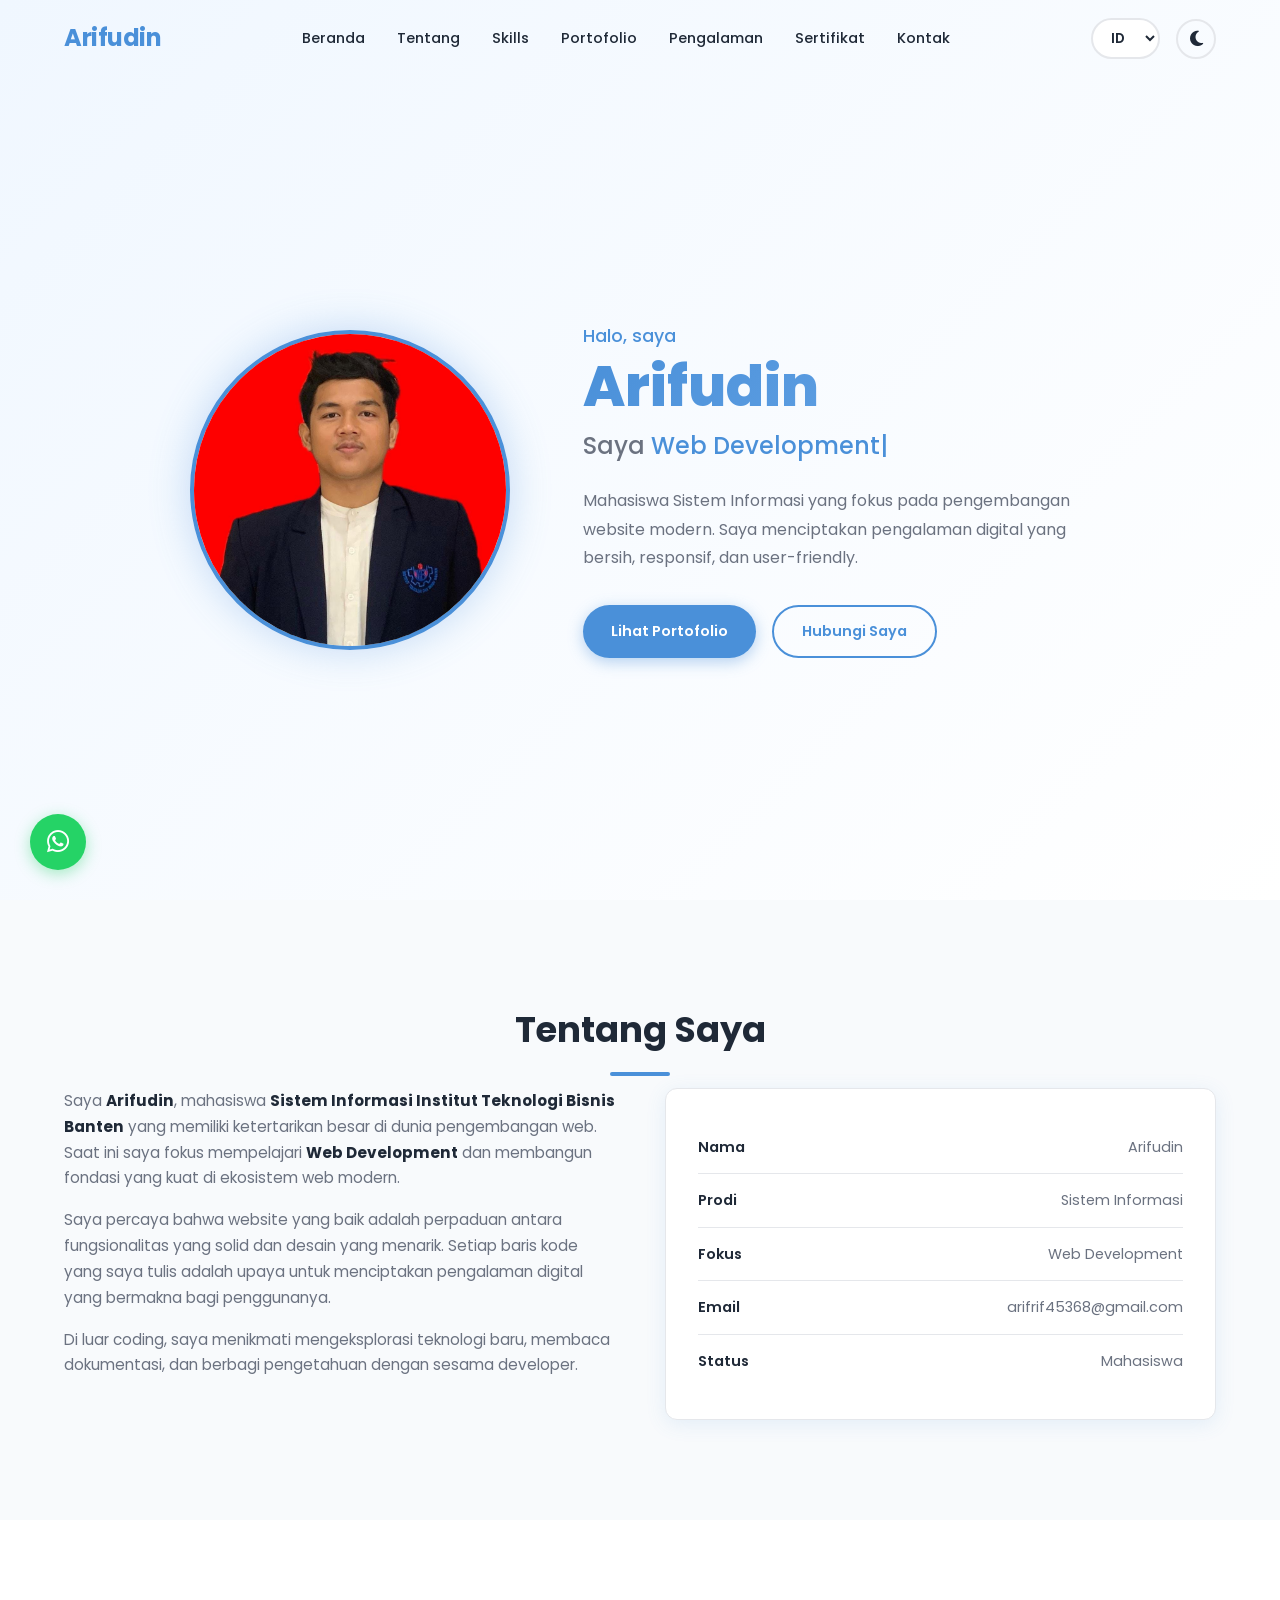
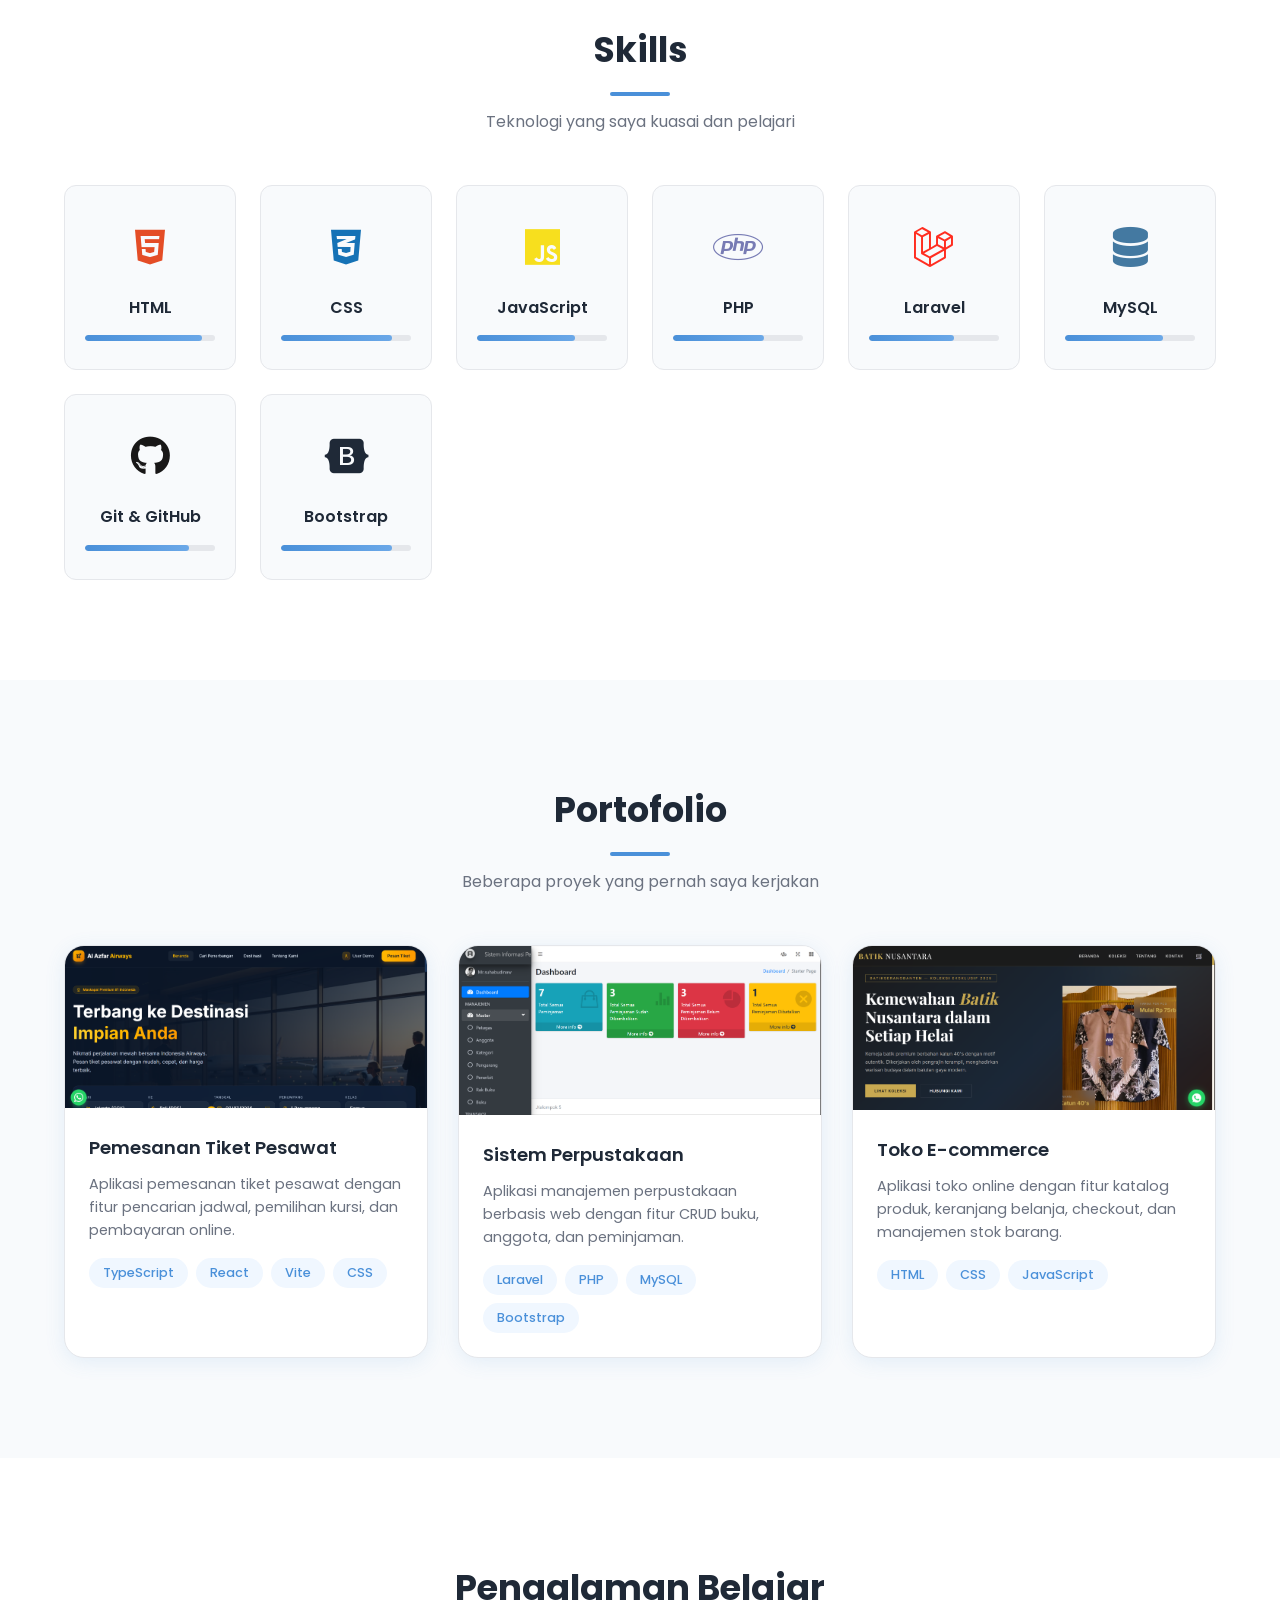
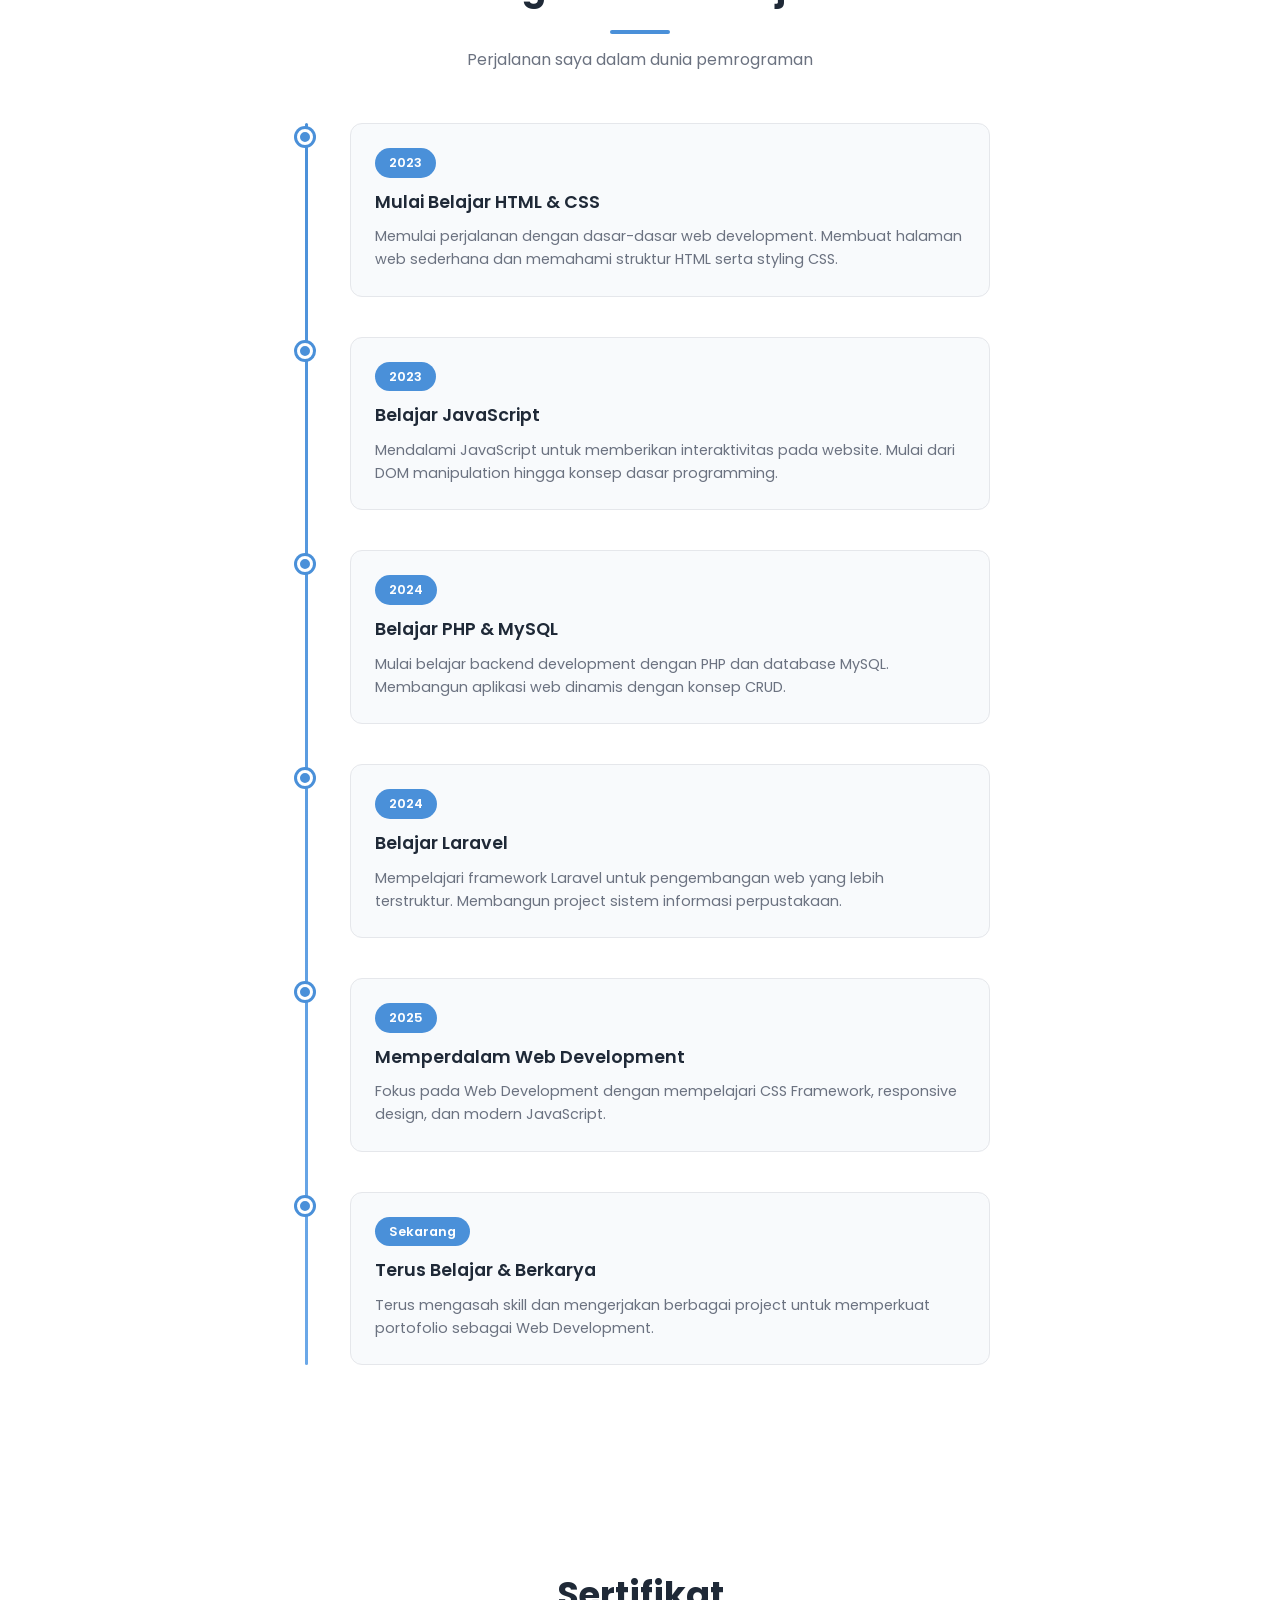
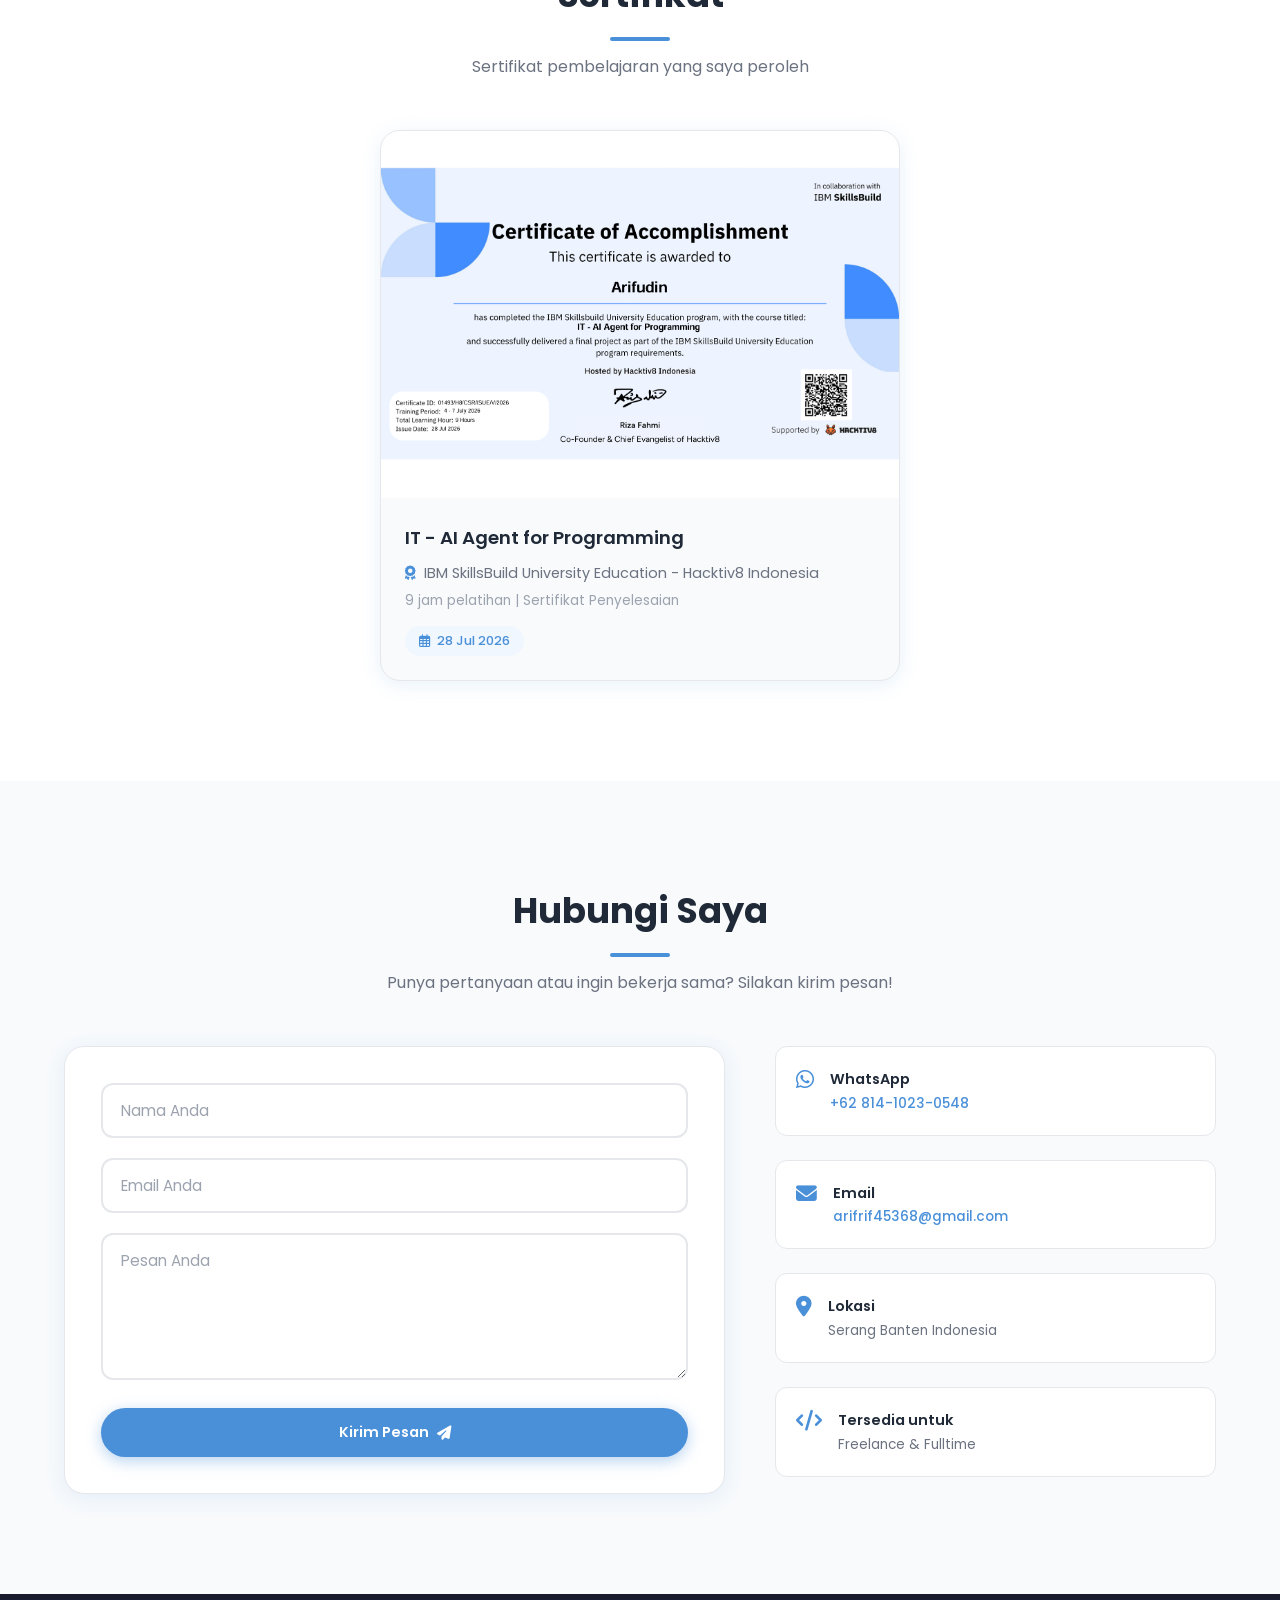
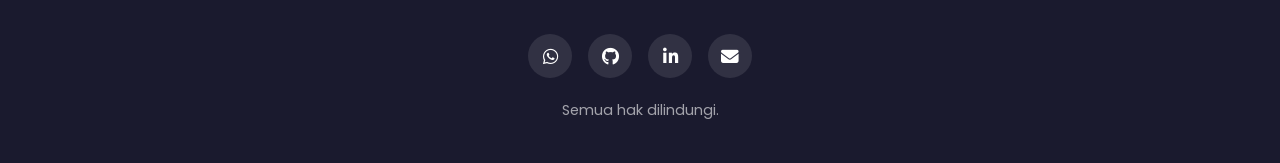
<file: index.html>
<!DOCTYPE html>
<html lang="id">
<head>
    <meta charset="UTF-8">
    <meta name="viewport" content="width=device-width, initial-scale=1.0">
    <title>Arifudin - Web Development</title>
    <meta name="description" content="Portofolio Arifudin - Mahasiswa Sistem Informasi & Web Development. Lihat proyek web, skills, dan pengalaman saya.">
    <meta name="keywords" content="Arifudin, Web Development, web development, portofolio, sistem informasi, HTML, CSS, JavaScript, Laravel">
    <meta name="author" content="Arifudin">
    <meta name="robots" content="index, follow">

    <!-- Open Graph / Social Media -->
    <meta property="og:title" content="Arifudin - Web Development">
    <meta property="og:description" content="Portofolio Arifudin - Mahasiswa Sistem Informasi & Web Development.">
    <meta property="og:type" content="website">
    <meta property="og:url" content="https://arifudinnh.github.io/portofolioarif/">
    <meta property="og:image" content="https://arifudinnh.github.io/portofolioarif/arif.jpg">

    <!-- Twitter Card -->
    <meta name="twitter:card" content="summary_large_image">
    <meta name="twitter:title" content="Arifudin - Web Development">
    <meta name="twitter:description" content="Portofolio Arifudin - Mahasiswa Sistem Informasi & Web Development.">

    <link rel="icon" type="image/svg+xml" href="favicon.svg">
    <link rel="canonical" href="https://arifudinnh.github.io/portofolioarif/">
    <link rel="preconnect" href="https://fonts.googleapis.com">
    <link rel="preconnect" href="https://fonts.gstatic.com" crossorigin>
    <link href="https://fonts.googleapis.com/css2?family=Poppins:wght@300;400;500;600;700;800&display=swap" rel="stylesheet">
    <link rel="stylesheet" href="https://cdnjs.cloudflare.com/ajax/libs/font-awesome/6.5.0/css/all.min.css">
    <link rel="stylesheet" href="style.css?v=2.0">

    <!-- JSON-LD Structured Data -->
    <script type="application/ld+json">
    {
        "@context": "https://schema.org",
        "@type": "WebSite",
        "name": "Arifudin - Web Development",
        "url": "https://arifudinnh.github.io/portofolioarif/",
        "about": {
            "@type": "Person",
            "name": "Arifudin",
            "jobTitle": "Web Development",
            "description": "Portofolio Arifudin - Mahasiswa Sistem Informasi & Web Development",
            "url": "https://arifudinnh.github.io/portofolioarif/",
            "sameAs": [
                "https://github.com/arifudinnh",
                "https://www.linkedin.com/in/arifudin-nh-a20a363a9",
                "https://wa.me/6281410230548"
            ]
        }
    }
    </script>
</head>
<body>

    <!-- Navbar -->
    <nav class="navbar">
        <div class="container nav-container">
            <a href="#" class="nav-logo">Arifudin</a>
            <div class="nav-menu" id="navMenu">
                <a href="#home" class="nav-link" data-i18n="nav.home">Beranda</a>
                <a href="#about" class="nav-link" data-i18n="nav.about">Tentang</a>
                <a href="#skills" class="nav-link" data-i18n="nav.skills">Skills</a>
                <a href="#portfolio" class="nav-link" data-i18n="nav.portfolio">Portofolio</a>
                <a href="#experience" class="nav-link" data-i18n="nav.experience">Pengalaman</a>
                <a href="#certificates" class="nav-link" data-i18n="nav.certificates">Sertifikat</a>
                <a href="#contact" class="nav-link" data-i18n="nav.contact">Kontak</a>
            </div>
            <div class="nav-actions">
                <select id="langToggle" class="lang-select" aria-label="Pilih bahasa / Select language">
                    <option value="id">ID</option>
                    <option value="en">EN</option>
                </select>
                <button class="dark-toggle" id="darkToggle" aria-label="Toggle dark mode">
                    <i class="fas fa-moon"></i>
                </button>
                <button class="hamburger" id="hamburger" aria-label="Toggle menu">
                    <span></span>
                    <span></span>
                    <span></span>
                </button>
            </div>
        </div>
    </nav>

    <!-- Hero -->
    <section class="hero" id="home">
        <div class="container hero-container">
            <div class="hero-image reveal">
                <div class="hero-img-wrapper">
                    <img src="arif.jpg" alt="Arifudin">
                </div>
            </div>
            <div class="hero-text reveal">
                <p class="hero-greeting" data-i18n="hero.greeting">Halo, saya</p>
                <h1 class="hero-name">Arifudin</h1>
                <h2 class="hero-title"><span data-i18n="hero.title">Saya</span> <span class="typing-text"></span><span class="cursor">|</span></h2>
                <p class="hero-desc" data-i18n="hero.desc">Mahasiswa Sistem Informasi yang fokus pada pengembangan website modern. Saya menciptakan pengalaman digital yang bersih, responsif, dan user-friendly.</p>
                <div class="hero-buttons">
                    <a href="#portfolio" class="btn btn-primary" data-i18n="hero.btnPortfolio">Lihat Portofolio</a>
                    <a href="#contact" class="btn btn-secondary" data-i18n="hero.btnContact">Hubungi Saya</a>
                </div>
            </div>
        </div>
    </section>

    <!-- About -->
    <section class="about section" id="about">
        <div class="container">
            <h2 class="section-title reveal" data-i18n="about.title">Tentang Saya</h2>
            <div class="about-content reveal">
                <div class="about-text">
                    <p data-i18n="about.p1">Saya <strong>Arifudin</strong>, mahasiswa <strong>Sistem Informasi Institut Teknologi Bisnis Banten</strong> yang memiliki ketertarikan besar di dunia pengembangan web. Saat ini saya fokus mempelajari <strong>Web Development</strong> dan membangun fondasi yang kuat di ekosistem web modern.</p>
                    <p data-i18n="about.p2">Saya percaya bahwa website yang baik adalah perpaduan antara fungsionalitas yang solid dan desain yang menarik. Setiap baris kode yang saya tulis adalah upaya untuk menciptakan pengalaman digital yang bermakna bagi penggunanya.</p>
                    <p data-i18n="about.p3">Di luar coding, saya menikmati mengeksplorasi teknologi baru, membaca dokumentasi, dan berbagi pengetahuan dengan sesama developer.</p>
                </div>
                <div class="about-info">
                    <div class="info-item">
                        <span class="info-label" data-i18n="about.name">Nama</span>
                        <span class="info-value">Arifudin</span>
                    </div>
                    <div class="info-item">
                        <span class="info-label" data-i18n="about.major">Prodi</span>
                        <span class="info-value" data-i18n="about.majorValue">Sistem Informasi</span>
                    </div>
                    <div class="info-item">
                        <span class="info-label" data-i18n="about.focus">Fokus</span>
                        <span class="info-value" data-i18n="about.focusValue">Web Development</span>
                    </div>
                    <div class="info-item">
                        <span class="info-label" data-i18n="about.email">Email</span>
                        <span class="info-value">arifrif45368@gmail.com</span>
                    </div>
                    <div class="info-item">
                        <span class="info-label" data-i18n="about.status">Status</span>
                        <span class="info-value" data-i18n="about.statusValue">Mahasiswa</span>
                    </div>
                </div>
            </div>
        </div>
    </section>

    <!-- Skills -->
    <section class="skills section" id="skills">
        <div class="container">
            <h2 class="section-title reveal" data-i18n="skills.title">Skills</h2>
            <p class="section-subtitle reveal" data-i18n="skills.subtitle">Teknologi yang saya kuasai dan pelajari</p>
            <div class="skills-grid">
                <div class="skill-card reveal">
                    <div class="skill-icon"><i class="fab fa-html5"></i></div>
                    <h3>HTML</h3>
                    <div class="skill-bar"><div class="skill-progress" data-progress="90%"></div></div>
                </div>
                <div class="skill-card reveal">
                    <div class="skill-icon"><i class="fab fa-css3-alt"></i></div>
                    <h3>CSS</h3>
                    <div class="skill-bar"><div class="skill-progress" data-progress="85%"></div></div>
                </div>
                <div class="skill-card reveal">
                    <div class="skill-icon"><i class="fab fa-js"></i></div>
                    <h3>JavaScript</h3>
                    <div class="skill-bar"><div class="skill-progress" data-progress="75%"></div></div>
                </div>
                <div class="skill-card reveal">
                    <div class="skill-icon"><i class="fab fa-php"></i></div>
                    <h3>PHP</h3>
                    <div class="skill-bar"><div class="skill-progress" data-progress="70%"></div></div>
                </div>
                <div class="skill-card reveal">
                    <div class="skill-icon"><i class="fab fa-laravel"></i></div>
                    <h3>Laravel</h3>
                    <div class="skill-bar"><div class="skill-progress" data-progress="65%"></div></div>
                </div>
                <div class="skill-card reveal">
                    <div class="skill-icon"><i class="fas fa-database"></i></div>
                    <h3>MySQL</h3>
                    <div class="skill-bar"><div class="skill-progress" data-progress="75%"></div></div>
                </div>
                <div class="skill-card reveal">
                    <div class="skill-icon"><i class="fab fa-github"></i></div>
                    <h3>Git & GitHub</h3>
                    <div class="skill-bar"><div class="skill-progress" data-progress="80%"></div></div>
                </div>
                <div class="skill-card reveal">
                    <div class="skill-icon"><i class="fab fa-bootstrap"></i></div>
                    <h3>Bootstrap</h3>
                    <div class="skill-bar"><div class="skill-progress" data-progress="85%"></div></div>
                </div>
            </div>
        </div>
    </section>

    <!-- Portfolio -->
    <section class="portfolio section" id="portfolio">
        <div class="container">
            <h2 class="section-title reveal" data-i18n="portfolio.title">Portofolio</h2>
            <p class="section-subtitle reveal" data-i18n="portfolio.subtitle">Beberapa proyek yang pernah saya kerjakan</p>
            <div class="portfolio-grid">
                <div class="project-card reveal">
                    <div class="project-img">
                        <img src="pesawat.png" alt="Tampilan Aplikasi Pemesanan Tiket Pesawat" loading="lazy" width="600" height="375">
                        <div class="project-overlay">
                            <a href="https://github.com/arifudinnh/tiketpesawat2026-sms6" target="_blank" class="project-link" aria-label="View project"><i class="fas fa-external-link-alt"></i></a>
                        </div>
                    </div>
                    <div class="project-info">
                        <h3 data-i18n="portfolio.p1title">Pemesanan Tiket Pesawat</h3>
                        <p data-i18n="portfolio.p1desc">Aplikasi pemesanan tiket pesawat dengan fitur pencarian jadwal, pemilihan kursi, dan pembayaran online.</p>
                        <div class="project-tags">
                            <span>TypeScript</span>
                            <span>React</span>
                            <span>Vite</span>
                            <span>CSS</span>
                        </div>
                    </div>
                </div>
<div class="project-card reveal">
                    <div class="project-img">
                        <img src="perpustakaan.png" alt="Tampilan Sistem Perpustakaan - Manajemen Buku Digital" loading="lazy" width="600" height="375">
                        <div class="project-overlay">
                            <a href="https://github.com/arifudinnh/sistemperpus" target="_blank" class="project-link"><i class="fas fa-external-link-alt"></i></a>
                        </div>
                    </div>
                    <div class="project-info">
                        <h3 data-i18n="portfolio.p2title">Sistem Perpustakaan</h3>
                        <p data-i18n="portfolio.p2desc">Aplikasi manajemen perpustakaan berbasis web dengan fitur CRUD buku, anggota, dan peminjaman.</p>
                        <div class="project-tags">
                            <span>Laravel</span>
                            <span>PHP</span>
                            <span>MySQL</span>
                            <span>Bootstrap</span>
                        </div>
                    </div>
                </div>
                <div class="project-card reveal">
                    <div class="project-img">
                        <img src="image.png" alt="Tampilan Toko E-commerce" loading="lazy" width="600" height="375">
                        <div class="project-overlay">
                            <a href="https://batikserangbanten.netlify.app/" target="_blank" class="project-link"><i class="fas fa-external-link-alt"></i></a>
                        </div>
                    </div>
                    <div class="project-info">
                        <h3 data-i18n="portfolio.p3title">Toko E-commerce</h3>
                        <p data-i18n="portfolio.p3desc">Aplikasi toko online dengan fitur katalog produk, keranjang belanja, checkout, dan manajemen stok barang.</p>
                        <div class="project-tags">
                            <span>HTML</span>
                            <span>CSS</span>
                            <span>JavaScript</span>
                        </div>
                    </div>
                </div>
            </div>
        </div>
    </section>

    <!-- Experience -->
    <section class="experience section" id="experience">
        <div class="container">
            <h2 class="section-title reveal" data-i18n="exp.title">Pengalaman Belajar</h2>
            <p class="section-subtitle reveal" data-i18n="exp.subtitle">Perjalanan saya dalam dunia pemrograman</p>
            <div class="timeline">
                <div class="timeline-item reveal">
                    <div class="timeline-dot"></div>
                    <div class="timeline-content">
                        <span class="timeline-date">2023</span>
                        <h3 data-i18n="exp.t1title">Mulai Belajar HTML & CSS</h3>
                        <p data-i18n="exp.t1desc">Memulai perjalanan dengan dasar-dasar web development. Membuat halaman web sederhana dan memahami struktur HTML serta styling CSS.</p>
                    </div>
                </div>
                <div class="timeline-item reveal">
                    <div class="timeline-dot"></div>
                    <div class="timeline-content">
                        <span class="timeline-date">2023</span>
                        <h3 data-i18n="exp.t2title">Belajar JavaScript</h3>
                        <p data-i18n="exp.t2desc">Mendalami JavaScript untuk memberikan interaktivitas pada website. Mulai dari DOM manipulation hingga konsep dasar programming.</p>
                    </div>
                </div>
                <div class="timeline-item reveal">
                    <div class="timeline-dot"></div>
                    <div class="timeline-content">
                        <span class="timeline-date">2024</span>
                        <h3 data-i18n="exp.t3title">Belajar PHP & MySQL</h3>
                        <p data-i18n="exp.t3desc">Mulai belajar backend development dengan PHP dan database MySQL. Membangun aplikasi web dinamis dengan konsep CRUD.</p>
                    </div>
                </div>
                <div class="timeline-item reveal">
                    <div class="timeline-dot"></div>
                    <div class="timeline-content">
                        <span class="timeline-date">2024</span>
                        <h3 data-i18n="exp.t4title">Belajar Laravel</h3>
                        <p data-i18n="exp.t4desc">Mempelajari framework Laravel untuk pengembangan web yang lebih terstruktur. Membangun project sistem informasi perpustakaan.</p>
                    </div>
                </div>
                <div class="timeline-item reveal">
                    <div class="timeline-dot"></div>
                    <div class="timeline-content">
                        <span class="timeline-date">2025</span>
                        <h3 data-i18n="exp.t5title">Memperdalam Web Development</h3>
                        <p data-i18n="exp.t5desc">Fokus pada Web Development dengan mempelajari CSS Framework, responsive design, dan modern JavaScript.</p>
                    </div>
                </div>
                <div class="timeline-item reveal">
                    <div class="timeline-dot"></div>
                    <div class="timeline-content">
                        <span class="timeline-date" data-i18n="exp.now">Sekarang</span>
                        <h3 data-i18n="exp.t6title">Terus Belajar & Berkarya</h3>
                        <p data-i18n="exp.t6desc">Terus mengasah skill dan mengerjakan berbagai project untuk memperkuat portofolio sebagai Web Development.</p>
                    </div>
                </div>
            </div>
        </div>
    </section>

    <!-- Certificates -->
    <section class="certificates section" id="certificates">
        <div class="container">
            <h2 class="section-title reveal" data-i18n="cert.title">Sertifikat</h2>
            <p class="section-subtitle reveal" data-i18n="cert.subtitle">Sertifikat pembelajaran yang saya peroleh</p>
            <div class="cert-grid">
                <div class="cert-card reveal">
                    <a href="sertifikat-ibm.png" target="_blank" class="cert-img" data-i18n-aria="cert.aria">
                        <img src="sertifikat-ibm.png" alt="Sertifikat IT - AI Agent for Programming dari IBM SkillsBuild" loading="lazy" width="600" height="375">
                    </a>
                    <div class="cert-info">
                        <h3>IT - AI Agent for Programming</h3>
                        <p class="cert-org"><i class="fas fa-award"></i> IBM SkillsBuild University Education - Hacktiv8 Indonesia</p>
                        <p class="cert-detail" data-i18n="cert.detail">9 jam pelatihan | Sertifikat Penyelesaian</p>
                        <span class="cert-date"><i class="far fa-calendar-alt"></i> 28 Jul 2026</span>
                    </div>
                </div>
            </div>
        </div>
    </section>

    <!-- Contact -->
    <section class="contact section" id="contact">
        <div class="container">
            <h2 class="section-title reveal" data-i18n="contact.title">Hubungi Saya</h2>
            <p class="section-subtitle reveal" data-i18n="contact.subtitle">Punya pertanyaan atau ingin bekerja sama? Silakan kirim pesan!</p>
            <div class="contact-content reveal">
                <form class="contact-form" id="contactForm">
                    <div class="form-group">
                        <input type="text" name="name" id="name" placeholder="Nama Anda" data-i18n-ph="contact.namePh" required>
                    </div>
                    <div class="form-group">
                        <input type="email" name="email" id="email" placeholder="Email Anda" data-i18n-ph="contact.emailPh" required>
                    </div>
                    <div class="form-group">
                        <textarea name="message" id="message" rows="5" placeholder="Pesan Anda" data-i18n-ph="contact.msgPh" required></textarea>
                    </div>
                    <button type="submit" class="btn btn-primary"><span data-i18n="contact.send">Kirim Pesan</span> <i class="fas fa-paper-plane"></i></button>
                </form>
                <div class="contact-info">
                    <div class="contact-item">
                        <i class="fab fa-whatsapp"></i>
                        <div>
                            <h4>WhatsApp</h4>
                            <p><a href="https://wa.me/6281410230548" target="_blank" class="contact-link">+62 814-1023-0548</a></p>
                        </div>
                    </div>
                    <div class="contact-item">
                        <i class="fas fa-envelope"></i>
                        <div>
                            <h4>Email</h4>
                            <p><a href="mailto:arifrif45368@gmail.com" class="contact-link">arifrif45368@gmail.com</a></p>
                        </div>
                    </div>
                    <div class="contact-item">
                        <i class="fas fa-map-marker-alt"></i>
                        <div>
                            <h4 data-i18n="contact.location">Lokasi</h4>
                            <p>Serang Banten Indonesia</p>
                        </div>
                    </div>
                    <div class="contact-item">
                        <i class="fas fa-code"></i>
                        <div>
                            <h4 data-i18n="contact.available">Tersedia untuk</h4>
                            <p>Freelance & Fulltime</p>
                        </div>
                    </div>
                </div>
            </div>
        </div>
    </section>

    <!-- Footer -->
    <footer class="footer">
        <div class="container footer-container">
            <div class="footer-social">
                <a href="https://wa.me/6281410230548" target="_blank" class="social-link" aria-label="WhatsApp"><i class="fab fa-whatsapp"></i></a>
                <a href="https://github.com/arifudinnh" target="_blank" class="social-link" aria-label="GitHub"><i class="fab fa-github"></i></a>
                <a href="https://www.linkedin.com/in/arifudin-nh-a20a363a9" target="_blank" class="social-link" aria-label="LinkedIn"><i class="fab fa-linkedin-in"></i></a>
                <a href="mailto:arifrif45368@gmail.com" class="social-link" aria-label="Email">
                    <i class="fas fa-envelope"></i>
                </a>
            </div>
            <p class="footer-text" data-i18n="footer.rights">&copy; 2025 Arifudin. Semua hak dilindungi.</p>
        </div>
    </footer>

    <!-- WhatsApp Floating -->
    <a href="https://wa.me/6281410230548" target="_blank" class="wa-float" aria-label="WhatsApp">
        <i class="fab fa-whatsapp"></i>
    </a>

    <!-- Back to Top -->
    <button class="back-to-top" id="backToTop" aria-label="Back to top">
        <i class="fas fa-arrow-up"></i>
    </button>

    <script src="script.js?v=2.0"></script>
</body>
</html>
</file>
<file: style.css>
/* ===== RESET & BASE ===== */
*, *::before, *::after {
    margin: 0;
    padding: 0;
    box-sizing: border-box;
}

:root {
    --primary: #4A90D9;
    --primary-light: #6BA8E8;
    --primary-dark: #357ABD;
    --primary-bg: #F0F7FF;
    --white: #FFFFFF;
    --dark: #1A1A2E;
    --dark-secondary: #2D2D44;
    --gray: #6B7280;
    --gray-light: #9CA3AF;
    --border: #E5E7EB;
    --bg: #FFFFFF;
    --bg-alt: #F8FAFC;
    --text: #1F2937;
    --text-light: #6B7280;
    --shadow: 0 4px 20px rgba(74, 144, 217, 0.12);
    --shadow-hover: 0 8px 35px rgba(74, 144, 217, 0.2);
    --transition: 0.3s ease;
    --radius: 12px;
    --radius-lg: 20px;
}

[data-theme="dark"] {
    --primary: #6BA8E8;
    --primary-light: #8BC4F0;
    --primary-dark: #4A90D9;
    --primary-bg: #1A2A3A;
    --bg: #0F0F23;
    --bg-alt: #1A1A2E;
    --text: #E5E7EB;
    --text-light: #9CA3AF;
    --border: #2D2D44;
    --shadow: 0 4px 20px rgba(0, 0, 0, 0.3);
    --shadow-hover: 0 8px 35px rgba(0, 0, 0, 0.4);
}

html {
    scroll-behavior: smooth;
}

body {
    font-family: 'Poppins', sans-serif;
    background: var(--bg);
    color: var(--text);
    line-height: 1.7;
    overflow-x: hidden;
    transition: background var(--transition), color var(--transition);
}

a {
    text-decoration: none;
    color: inherit;
}

ul {
    list-style: none;
}

img {
    max-width: 100%;
    display: block;
}

.container {
    max-width: 1200px;
    margin: 0 auto;
    padding: 0 24px;
}

.section {
    padding: 100px 0;
}

.section-title {
    font-size: 2.2rem;
    font-weight: 700;
    text-align: center;
    margin-bottom: 12px;
    color: var(--text);
    position: relative;
}

.section-title::after {
    content: '';
    display: block;
    width: 60px;
    height: 4px;
    background: var(--primary);
    border-radius: 2px;
    margin: 12px auto 0;
}

.section-subtitle {
    text-align: center;
    color: var(--text-light);
    font-size: 1rem;
    margin-bottom: 50px;
    max-width: 600px;
    margin-left: auto;
    margin-right: auto;
}

/* ===== REVEAL ANIMATION ===== */
.reveal {
    opacity: 0;
    transform: translateY(40px);
    transition: opacity 0.7s ease, transform 0.7s ease;
}

.reveal.active {
    opacity: 1;
    transform: translateY(0);
}

/* ===== NAVBAR ===== */
.navbar {
    position: fixed;
    top: 0;
    left: 0;
    width: 100%;
    z-index: 1000;
    padding: 18px 0;
    transition: all var(--transition);
    background: transparent;
}

.navbar.scrolled {
    background: var(--bg);
    box-shadow: var(--shadow);
    padding: 12px 0;
    backdrop-filter: blur(10px);
}

.nav-container {
    display: flex;
    align-items: center;
    justify-content: space-between;
}

.nav-logo {
    font-size: 1.5rem;
    font-weight: 700;
    color: var(--primary);
    letter-spacing: -0.5px;
}

.nav-menu {
    display: flex;
    gap: 32px;
}

.nav-link {
    font-size: 0.9rem;
    font-weight: 500;
    color: var(--text);
    position: relative;
    transition: color var(--transition);
}

.nav-link::after {
    content: '';
    position: absolute;
    bottom: -4px;
    left: 0;
    width: 0;
    height: 2px;
    background: var(--primary);
    transition: width var(--transition);
}

.nav-link:hover {
    color: var(--primary);
}

.nav-link:hover::after {
    width: 100%;
}

.nav-actions {
    display: flex;
    align-items: center;
    gap: 16px;
}

.dark-toggle {
    background: none;
    border: 2px solid var(--border);
    color: var(--text);
    width: 40px;
    height: 40px;
    border-radius: 50%;
    cursor: pointer;
    display: flex;
    align-items: center;
    justify-content: center;
    font-size: 1.1rem;
    transition: all var(--transition);
}

.dark-toggle:hover {
    border-color: var(--primary);
    color: var(--primary);
}

.lang-select {
    background: var(--bg);
    border: 2px solid var(--border);
    color: var(--text);
    border-radius: 50px;
    padding: 8px 14px;
    font-size: 0.85rem;
    font-weight: 600;
    font-family: 'Poppins', sans-serif;
    cursor: pointer;
    outline: none;
    transition: all var(--transition);
}

.lang-select:hover,
.lang-select:focus {
    border-color: var(--primary);
}

.hamburger {
    display: none;
    flex-direction: column;
    gap: 5px;
    background: none;
    border: none;
    cursor: pointer;
    padding: 4px;
}

.hamburger span {
    display: block;
    width: 26px;
    height: 3px;
    background: var(--text);
    border-radius: 3px;
    transition: all var(--transition);
}

.hamburger.active span:nth-child(1) {
    transform: rotate(45deg) translate(5px, 6px);
}

.hamburger.active span:nth-child(2) {
    opacity: 0;
}

.hamburger.active span:nth-child(3) {
    transform: rotate(-45deg) translate(5px, -6px);
}

/* ===== HERO ===== */
.hero {
    min-height: 100vh;
    display: flex;
    align-items: center;
    padding-top: 80px;
    background: linear-gradient(135deg, var(--primary-bg) 0%, var(--bg) 100%);
}

.hero-container {
    display: grid;
    grid-template-columns: 1fr 1.5fr;
    align-items: center;
    gap: 60px;
}

.hero-image {
    display: flex;
    justify-content: center;
}

.hero-img-wrapper {
    width: 320px;
    height: 320px;
    border-radius: 50%;
    overflow: hidden;
    border: 4px solid var(--primary);
    box-shadow: 0 0 40px rgba(74, 144, 217, 0.3);
    animation: float 3s ease-in-out infinite;
}

.hero-img-wrapper img {
    width: 100%;
    height: 100%;
    object-fit: cover;
}

@keyframes float {
    0%, 100% { transform: translateY(0); }
    50% { transform: translateY(-12px); }
}

.hero-greeting {
    font-size: 1.1rem;
    color: var(--primary);
    font-weight: 500;
    margin-bottom: 4px;
}

.hero-name {
    font-size: 3.5rem;
    font-weight: 800;
    line-height: 1.1;
    margin-bottom: 8px;
    background: linear-gradient(135deg, var(--primary), var(--primary-light));
    -webkit-background-clip: text;
    -webkit-text-fill-color: transparent;
    background-clip: text;
}

.hero-title {
    font-size: 1.5rem;
    font-weight: 500;
    color: var(--text-light);
    margin-bottom: 20px;
}

.typing-text {
    color: var(--primary);
}

.cursor {
    color: var(--primary);
    animation: blink 0.7s infinite;
}

@keyframes blink {
    0%, 50% { opacity: 1; }
    51%, 100% { opacity: 0; }
}

.hero-desc {
    font-size: 1rem;
    color: var(--text-light);
    max-width: 520px;
    margin-bottom: 32px;
    line-height: 1.8;
}

.hero-buttons {
    display: flex;
    gap: 16px;
    flex-wrap: wrap;
}

/* ===== BUTTONS ===== */
.btn {
    display: inline-flex;
    align-items: center;
    gap: 8px;
    padding: 12px 28px;
    border-radius: 50px;
    font-size: 0.9rem;
    font-weight: 600;
    font-family: 'Poppins', sans-serif;
    cursor: pointer;
    transition: all var(--transition);
    border: none;
    outline: none;
}

.btn-primary {
    background: var(--primary);
    color: var(--white);
    box-shadow: 0 4px 15px rgba(74, 144, 217, 0.4);
}

.btn-primary:hover {
    background: var(--primary-dark);
    transform: translateY(-2px);
    box-shadow: 0 6px 20px rgba(74, 144, 217, 0.5);
}

.btn-secondary {
    background: transparent;
    color: var(--primary);
    border: 2px solid var(--primary);
}

.btn-secondary:hover {
    background: var(--primary);
    color: var(--white);
    transform: translateY(-2px);
}

/* ===== ABOUT ===== */
.about {
    background: var(--bg-alt);
}

.about-content {
    display: grid;
    grid-template-columns: 1fr 1fr;
    gap: 50px;
    align-items: start;
}

.about-text p {
    margin-bottom: 16px;
    color: var(--text-light);
    font-size: 0.95rem;
}

.about-text strong {
    color: var(--text);
}

.about-info {
    background: var(--bg);
    border-radius: var(--radius);
    padding: 32px;
    box-shadow: var(--shadow);
    border: 1px solid var(--border);
}

.info-item {
    display: flex;
    justify-content: space-between;
    padding: 14px 0;
    border-bottom: 1px solid var(--border);
}

.info-item:last-child {
    border-bottom: none;
}

.info-label {
    font-weight: 600;
    color: var(--text);
    font-size: 0.9rem;
}

.info-value {
    color: var(--text-light);
    font-size: 0.9rem;
}

/* ===== SKILLS ===== */
.skills {
    background: var(--bg);
}

.skills-grid {
    display: grid;
    grid-template-columns: repeat(auto-fit, minmax(150px, 1fr));
    gap: 24px;
}

.skill-card {
    background: var(--bg-alt);
    border-radius: var(--radius);
    padding: 28px 20px;
    text-align: center;
    border: 1px solid var(--border);
    transition: all var(--transition);
}

.skill-card:hover {
    transform: translateY(-6px);
    box-shadow: var(--shadow-hover);
    border-color: var(--primary);
}

.skill-icon {
    font-size: 2.5rem;
    margin-bottom: 12px;
}

.skill-card:nth-child(1) .skill-icon { color: #E44D26; }
.skill-card:nth-child(2) .skill-icon { color: #1572B6; }
.skill-card:nth-child(3) .skill-icon { color: #F7DF1E; }
.skill-card:nth-child(4) .skill-icon { color: #777BB4; }
.skill-card:nth-child(5) .skill-icon { color: #FF2D20; }
.skill-card:nth-child(6) .skill-icon { color: #4479A1; }
.skill-card:nth-child(7) .skill-icon { color: #181717; }

[data-theme="dark"] .skill-card:nth-child(7) .skill-icon {
    color: #F0F0F0;
}

.skill-card h3 {
    font-size: 1rem;
    font-weight: 600;
    margin-bottom: 14px;
    color: var(--text);
}

.skill-bar {
    height: 6px;
    background: var(--border);
    border-radius: 3px;
    overflow: hidden;
}

.skill-progress {
    height: 100%;
    border-radius: 3px;
    background: linear-gradient(90deg, var(--primary), var(--primary-light));
    width: 0;
    transition: width 1.5s ease;
}

/* ===== PORTFOLIO ===== */
.portfolio {
    background: var(--bg-alt);
}

.portfolio-grid {
    display: grid;
    grid-template-columns: repeat(auto-fit, minmax(340px, 1fr));
    gap: 30px;
}

.project-card {
    background: var(--bg);
    border-radius: var(--radius-lg);
    overflow: hidden;
    box-shadow: var(--shadow);
    border: 1px solid var(--border);
    transition: all var(--transition);
}

.project-card:hover {
    transform: translateY(-8px);
    box-shadow: var(--shadow-hover);
}

.project-img {
    position: relative;
    overflow: hidden;
    background: var(--bg);
    display: flex;
    align-items: center;
    justify-content: center;
}

.project-img img {
    width: 100%;
    height: auto;
    display: block;
    transition: transform 0.5s ease;
}

.project-overlay {
    position: absolute;
    inset: 0;
    background: rgba(74, 144, 217, 0.85);
    display: flex;
    align-items: center;
    justify-content: center;
    opacity: 0;
    transition: opacity var(--transition);
}

.project-card:hover .project-overlay {
    opacity: 1;
}

.project-link {
    width: 50px;
    height: 50px;
    border-radius: 50%;
    background: var(--white);
    color: var(--primary);
    display: flex;
    align-items: center;
    justify-content: center;
    font-size: 1.2rem;
    transition: transform var(--transition);
}

.project-link:hover {
    transform: scale(1.1);
}

.project-info {
    padding: 24px;
}

.project-info h3 {
    font-size: 1.15rem;
    font-weight: 600;
    margin-bottom: 10px;
    color: var(--text);
}

.project-info p {
    font-size: 0.9rem;
    color: var(--text-light);
    margin-bottom: 16px;
    line-height: 1.6;
}

.project-tags {
    display: flex;
    gap: 8px;
    flex-wrap: wrap;
}

.project-tags span {
    padding: 4px 14px;
    background: var(--primary-bg);
    color: var(--primary);
    border-radius: 50px;
    font-size: 0.8rem;
    font-weight: 500;
}

/* ===== EXPERIENCE ===== */
.experience {
    background: var(--bg);
}

.timeline {
    position: relative;
    max-width: 700px;
    margin: 0 auto;
    padding-left: 40px;
}

.timeline::before {
    content: '';
    position: absolute;
    left: 15px;
    top: 0;
    bottom: 0;
    width: 3px;
    background: linear-gradient(to bottom, var(--primary), var(--primary-light));
    border-radius: 2px;
}

.timeline-item {
    position: relative;
    margin-bottom: 40px;
    padding-left: 20px;
}

.timeline-item:last-child {
    margin-bottom: 0;
}

.timeline-dot {
    position: absolute;
    left: -33px;
    top: 6px;
    width: 16px;
    height: 16px;
    border-radius: 50%;
    background: var(--primary);
    border: 3px solid var(--bg);
    box-shadow: 0 0 0 3px var(--primary);
}

.timeline-content {
    background: var(--bg-alt);
    padding: 24px;
    border-radius: var(--radius);
    border: 1px solid var(--border);
    transition: all var(--transition);
}

.timeline-content:hover {
    box-shadow: var(--shadow);
    border-color: var(--primary);
}

.timeline-date {
    display: inline-block;
    padding: 4px 14px;
    background: var(--primary);
    color: var(--white);
    border-radius: 50px;
    font-size: 0.8rem;
    font-weight: 600;
    margin-bottom: 10px;
}

.timeline-content h3 {
    font-size: 1.1rem;
    font-weight: 600;
    margin-bottom: 8px;
    color: var(--text);
}

.timeline-content p {
    font-size: 0.9rem;
    color: var(--text-light);
    line-height: 1.6;
}

/* ===== CERTIFICATES ===== */
.certificates {
    background: var(--bg);
}

.cert-grid {
    display: grid;
    grid-template-columns: repeat(auto-fit, minmax(340px, 1fr));
    gap: 30px;
    justify-items: center;
}

.cert-card {
    background: var(--bg-alt);
    border-radius: var(--radius-lg);
    overflow: hidden;
    box-shadow: var(--shadow);
    border: 1px solid var(--border);
    transition: all var(--transition);
    max-width: 520px;
}

.cert-card:hover {
    transform: translateY(-8px);
    box-shadow: var(--shadow-hover);
    border-color: var(--primary);
}

.cert-img {
    display: block;
    overflow: hidden;
    background: var(--bg);
}

.cert-img img {
    width: 100%;
    height: auto;
    display: block;
    transition: transform 0.5s ease;
}

.cert-card:hover .cert-img img {
    transform: scale(1.05);
}

.cert-info {
    padding: 24px;
}

.cert-info h3 {
    font-size: 1.15rem;
    font-weight: 600;
    margin-bottom: 8px;
    color: var(--text);
}

.cert-org {
    font-size: 0.9rem;
    color: var(--text-light);
    margin-bottom: 4px;
}

.cert-org i {
    color: var(--primary);
    margin-right: 4px;
}

.cert-detail {
    font-size: 0.85rem;
    color: var(--gray-light);
    margin-bottom: 14px;
}

.cert-date {
    display: inline-block;
    font-size: 0.8rem;
    font-weight: 500;
    color: var(--primary);
    background: var(--primary-bg);
    padding: 4px 14px;
    border-radius: 50px;
}

.cert-date i {
    margin-right: 4px;
}

/* ===== CONTACT ===== */
.contact {
    background: var(--bg-alt);
}

.contact-content {
    display: grid;
    grid-template-columns: 1.2fr 0.8fr;
    gap: 50px;
    align-items: start;
}

.contact-form {
    background: var(--bg);
    padding: 36px;
    border-radius: var(--radius-lg);
    box-shadow: var(--shadow);
    border: 1px solid var(--border);
}

.form-group {
    margin-bottom: 20px;
}

.form-group input,
.form-group textarea {
    width: 100%;
    padding: 14px 18px;
    border: 2px solid var(--border);
    border-radius: var(--radius);
    font-size: 0.95rem;
    font-family: 'Poppins', sans-serif;
    background: var(--bg);
    color: var(--text);
    transition: all var(--transition);
    outline: none;
}

.form-group input:focus,
.form-group textarea:focus {
    border-color: var(--primary);
    box-shadow: 0 0 0 3px rgba(74, 144, 217, 0.15);
}

.form-group input::placeholder,
.form-group textarea::placeholder {
    color: var(--gray-light);
}

.contact-form .btn {
    width: 100%;
    justify-content: center;
    padding: 14px 28px;
}

.contact-info {
    display: flex;
    flex-direction: column;
    gap: 24px;
}

.contact-item {
    display: flex;
    align-items: flex-start;
    gap: 16px;
    background: var(--bg);
    padding: 20px;
    border-radius: var(--radius);
    border: 1px solid var(--border);
    transition: all var(--transition);
}

.contact-item:hover {
    box-shadow: var(--shadow);
    border-color: var(--primary);
}

.contact-item i {
    font-size: 1.3rem;
    color: var(--primary);
    margin-top: 2px;
}

.contact-item h4 {
    font-size: 0.9rem;
    font-weight: 600;
    color: var(--text);
}

.contact-item p {
    font-size: 0.85rem;
    color: var(--text-light);
}

/* ===== FOOTER ===== */
.footer {
    background: var(--dark);
    padding: 40px 0;
    color: var(--white);
}

.footer-container {
    display: flex;
    flex-direction: column;
    align-items: center;
    gap: 20px;
}

.footer-social {
    display: flex;
    gap: 16px;
}

.social-link {
    width: 44px;
    height: 44px;
    border-radius: 50%;
    background: rgba(255, 255, 255, 0.1);
    color: var(--white);
    display: flex;
    align-items: center;
    justify-content: center;
    font-size: 1.1rem;
    transition: all var(--transition);
}

.social-link:hover {
    background: var(--primary);
    transform: translateY(-3px);
}

.footer-text {
    font-size: 0.9rem;
    color: rgba(255, 255, 255, 0.6);
}

/* ===== CONTACT LINK ===== */
.contact-link {
    color: var(--primary);
    text-decoration: none;
    font-weight: 500;
    transition: color var(--transition);
}

.contact-link:hover {
    color: var(--primary-dark);
    text-decoration: underline;
}

/* ===== WHATSAPP FLOATING ===== */
.wa-float {
    position: fixed;
    bottom: 30px;
    left: 30px;
    width: 56px;
    height: 56px;
    border-radius: 50%;
    background: #25D366;
    color: var(--white);
    display: flex;
    align-items: center;
    justify-content: center;
    font-size: 1.6rem;
    box-shadow: 0 4px 15px rgba(37, 211, 102, 0.4);
    transition: all var(--transition);
    z-index: 999;
    text-decoration: none;
    animation: waPulse 2s infinite;
}

@keyframes waPulse {
    0% { box-shadow: 0 4px 15px rgba(37, 211, 102, 0.4); }
    50% { box-shadow: 0 4px 25px rgba(37, 211, 102, 0.7); }
    100% { box-shadow: 0 4px 15px rgba(37, 211, 102, 0.4); }
}

.wa-float:hover {
    transform: scale(1.1);
    box-shadow: 0 6px 25px rgba(37, 211, 102, 0.6);
    color: var(--white);
}

/* ===== BACK TO TOP ===== */
.back-to-top {
    position: fixed;
    bottom: 30px;
    right: 30px;
    width: 48px;
    height: 48px;
    border-radius: 50%;
    background: var(--primary);
    color: var(--white);
    border: none;
    cursor: pointer;
    display: flex;
    align-items: center;
    justify-content: center;
    font-size: 1.2rem;
    box-shadow: 0 4px 15px rgba(74, 144, 217, 0.4);
    transition: all var(--transition);
    opacity: 0;
    visibility: hidden;
    transform: translateY(20px);
    z-index: 998;
}

.back-to-top.show {
    opacity: 1;
    visibility: visible;
    transform: translateY(0);
}

.back-to-top:hover {
    background: var(--primary-dark);
    transform: translateY(-4px);
    box-shadow: 0 6px 20px rgba(74, 144, 217, 0.5);
}

/* ===== RESPONSIVE ===== */
@media (max-width: 1024px) {
    .hero-container {
        gap: 40px;
    }

    .hero-img-wrapper {
        width: 260px;
        height: 260px;
    }

    .hero-name {
        font-size: 2.8rem;
    }
}

@media (max-width: 768px) {
    .section {
        padding: 70px 0;
    }

    .section-title {
        font-size: 1.8rem;
    }

    .hamburger {
        display: flex;
    }

    .nav-menu {
        position: fixed;
        top: 70px;
        left: 0;
        right: 0;
        background: var(--bg);
        flex-direction: column;
        gap: 0;
        padding: 0;
        box-shadow: var(--shadow);
        transform: translateY(-100%);
        opacity: 0;
        pointer-events: none;
        transition: all 0.4s ease;
        border-bottom: 2px solid var(--border);
    }

    .nav-menu.active {
        transform: translateY(0);
        opacity: 1;
        pointer-events: all;
    }

    .nav-link {
        padding: 16px 24px;
        border-bottom: 1px solid var(--border);
    }

    .nav-link::after {
        display: none;
    }

    .hero-container {
        grid-template-columns: 1fr;
        text-align: center;
        gap: 30px;
    }

    .hero-img-wrapper {
        width: 220px;
        height: 220px;
    }

    .hero-name {
        font-size: 2.4rem;
    }

    .hero-title {
        font-size: 1.2rem;
    }

    .hero-desc {
        margin-left: auto;
        margin-right: auto;
    }

    .hero-buttons {
        justify-content: center;
    }

    .about-content {
        grid-template-columns: 1fr;
        gap: 30px;
    }

    .portfolio-grid {
        grid-template-columns: 1fr;
    }

    .cert-grid {
        grid-template-columns: 1fr;
    }

    .contact-content {
        grid-template-columns: 1fr;
        gap: 30px;
    }

    .timeline {
        padding-left: 30px;
    }

    .timeline::before {
        left: 8px;
    }

    .timeline-dot {
        left: -26px;
        width: 14px;
        height: 14px;
    }
}

@media (max-width: 480px) {
    .container {
        padding: 0 16px;
    }

    .hero-name {
        font-size: 1.9rem;
    }

    .hero-img-wrapper {
        width: 180px;
        height: 180px;
    }

    .hero-buttons .btn {
        width: 100%;
        justify-content: center;
    }

    .skills-grid {
        grid-template-columns: repeat(2, 1fr);
        gap: 16px;
    }

    .skill-card {
        padding: 20px 14px;
    }

    .contact-form {
        padding: 24px;
    }
}
</file>
